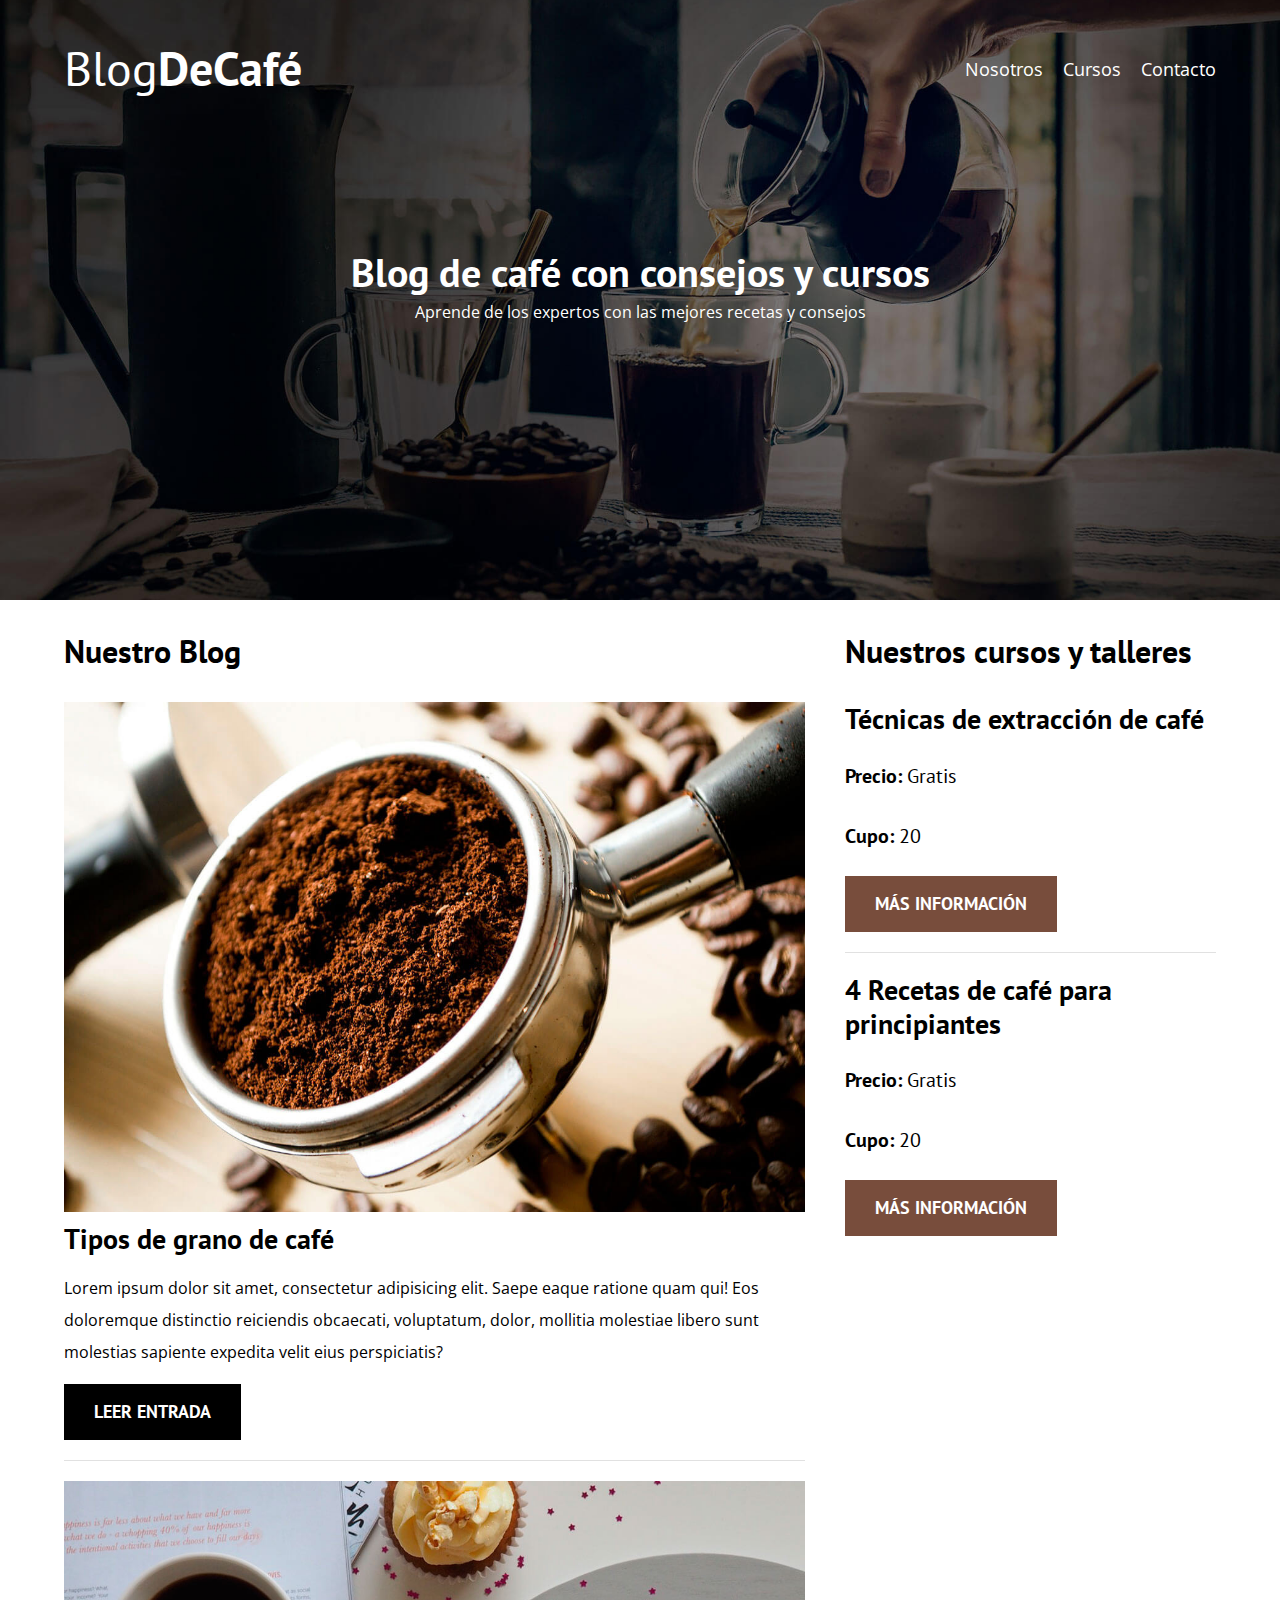
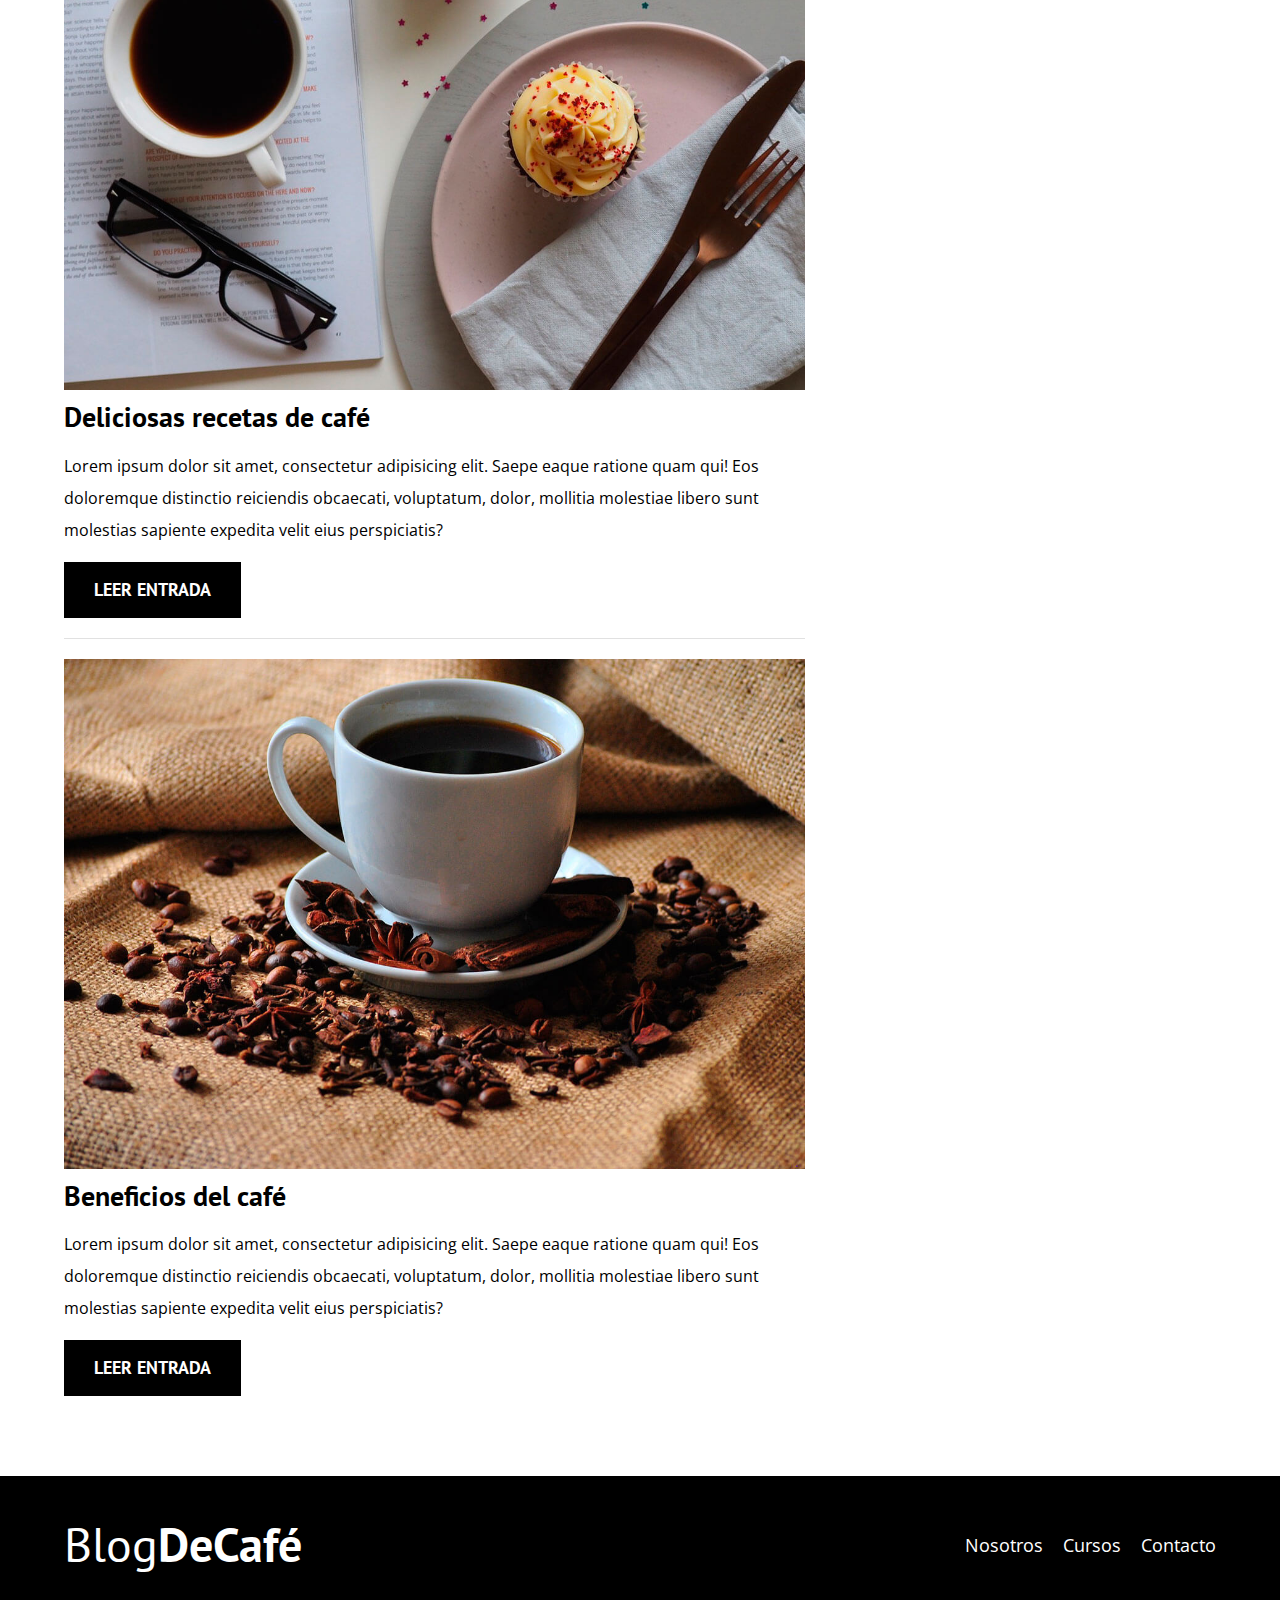
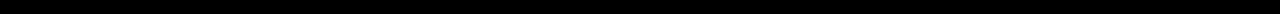
<file: index.html>
<!DOCTYPE html>
<html lang="en">
<head>
    <meta charset="UTF-8">
    <meta name="viewport" content="width=device-width, initial-scale=1.0">
    <link rel="preload" href="css/normalize.css" as="style">
    <link rel="stylesheet" href="css/normalize.css">

    <link rel="preload" href="css/styles.css" as="style">
    <link rel="stylesheet" href="css/styles.css">

    <link rel="preconnect" href="https://fonts.googleapis.com">
    <link rel="preconnect" href="https://fonts.gstatic.com" crossorigin>
    <link href="https://fonts.googleapis.com/css2?family=Open+Sans:ital,wght@0,300..800;1,300..800&display=swap" rel="stylesheet">
    <link rel="preconnect" href="https://fonts.googleapis.com">
    <link rel="preconnect" href="https://fonts.gstatic.com" crossorigin>
    <link href="https://fonts.googleapis.com/css2?family=Open+Sans:ital,wght@0,300..800;1,300..800&family=PT+Sans:wght@400;700&display=swap" rel="stylesheet">

    <link rel="preload" href="img/blog1.jpg" as="image">

    <title>Blog de Café</title>
</head>
<body>
    <header class="header">
        <div class="contenedor">
            <div class="barra barra-superior">
                <a class="logo" href="index.html">
                    <h1 class="logo__nombre no-margin centrar-texto">Blog<span class="logo__bold">DeCafé</span></h1>
                </a>

                <nav class="navegacion">
                    <a href="nosotros.html" class="navegacion__enlace">Nosotros</a>
                    <a href="cursos.html" class="navegacion__enlace">Cursos</a>
                    <a href="contacto.html" class="navegacion__enlace">Contacto</a>
                </nav>
            </div>
        </div>

        <div class="header__texto">
            <h2 class="no-margin">Blog de café con consejos y cursos</h2>
            <p class="no-margin">Aprende de los expertos con las mejores recetas y consejos</p>
        </div>
    </header>
    <div class="contenedor contenido--principal">
        <main class="blog">
            <h3>Nuestro Blog</h3>
            <article class="entrada">
                <div class="entrada__imagen">
                    <img loading="lazy" src="img/blog1.jpg" alt="imagen blog1">
                </div>

                <div class="entrada__contenido">
                    <h4 class="no-margin"> Tipos de grano de café</h4>
                    <p>Lorem ipsum dolor sit amet, consectetur adipisicing elit. Saepe eaque ratione quam qui! Eos doloremque distinctio reiciendis obcaecati, voluptatum, dolor, mollitia molestiae libero sunt molestias sapiente expedita velit eius perspiciatis?</p>
                    <a href="entrada.html" class="boton boton--primario">Leer entrada</a>
                </div>
            </article>
            <article class="entrada">
                <div class="entrada__imagen">
                    <img loading="lazy" src="img/blog2.jpg" alt="imagen blog1">
                </div>

                <div class="entrada__contenido">
                    <h4 class="no-margin"> Deliciosas recetas de café</h4>
                    <p>Lorem ipsum dolor sit amet, consectetur adipisicing elit. Saepe eaque ratione quam qui! Eos doloremque distinctio reiciendis obcaecati, voluptatum, dolor, mollitia molestiae libero sunt molestias sapiente expedita velit eius perspiciatis?</p>
                    <a href="entrada.html" class="boton boton--primario">Leer entrada</a>
                </div>
            </article>
            <article class="entrada">
                <div class="entrada__imagen">
                    <img loading="lazy" src="img/blog3.jpg" alt="imagen blog1">
                </div>

                <div class="entrada__contenido">
                    <h4 class="no-margin"> Beneficios del café</h4>
                    <p>Lorem ipsum dolor sit amet, consectetur adipisicing elit. Saepe eaque ratione quam qui! Eos doloremque distinctio reiciendis obcaecati, voluptatum, dolor, mollitia molestiae libero sunt molestias sapiente expedita velit eius perspiciatis?</p>
                    <a href="entrada.html" class="boton boton--primario">Leer entrada</a>
                </div>
            </article>
        </main>

        <aside class="sidebar">
            <h3>Nuestros cursos y talleres</h3>

            <ul class="cursos no-padding">
                <li class="widget-curso">
                    <h4 class="no-margin">Técnicas de extracción de café</h4>
                    <p class="widget-curso__label">Precio: <span class="widget-curso__info">Gratis</span></p>
                    <p class="widget-curso__label">Cupo: <span class="widget-curso__info">20</span></p>
                    <a href="entrada.html" class="boton boton--secundario">Más información</a>
                </li>
                <li class="widget-curso">
                    <h4 class="no-margin">4 Recetas de café para principiantes</h4>
                    <p class="widget-curso__label">Precio: <span class="widget-curso__info">Gratis</span></p>
                    <p class="widget-curso__label">Cupo: <span class="widget-curso__info">20</span></p>
                    <a href="entrada.html" class="boton boton--secundario">Más información</a>
                </li>
            </ul>
        </aside>

    </div>

    <footer class="footer">
        <div class="contenedor">
            <div class="barra">
                <a class="logo" href="index.html">
                    <h1 class="logo__nombre no-margin centrar-texto">Blog<span class="logo__bold">DeCafé</span></h1>
                </a>

                <nav class="navegacion">
                    <a href="nosotros.html" class="navegacion__enlace">Nosotros</a>
                    <a href="cursos.html" class="navegacion__enlace">Cursos</a>
                    <a href="contacto.html" class="navegacion__enlace">Contacto</a>
                </nav>
            </div>
        </div>
    </footer>
</body>
</html>
</file>
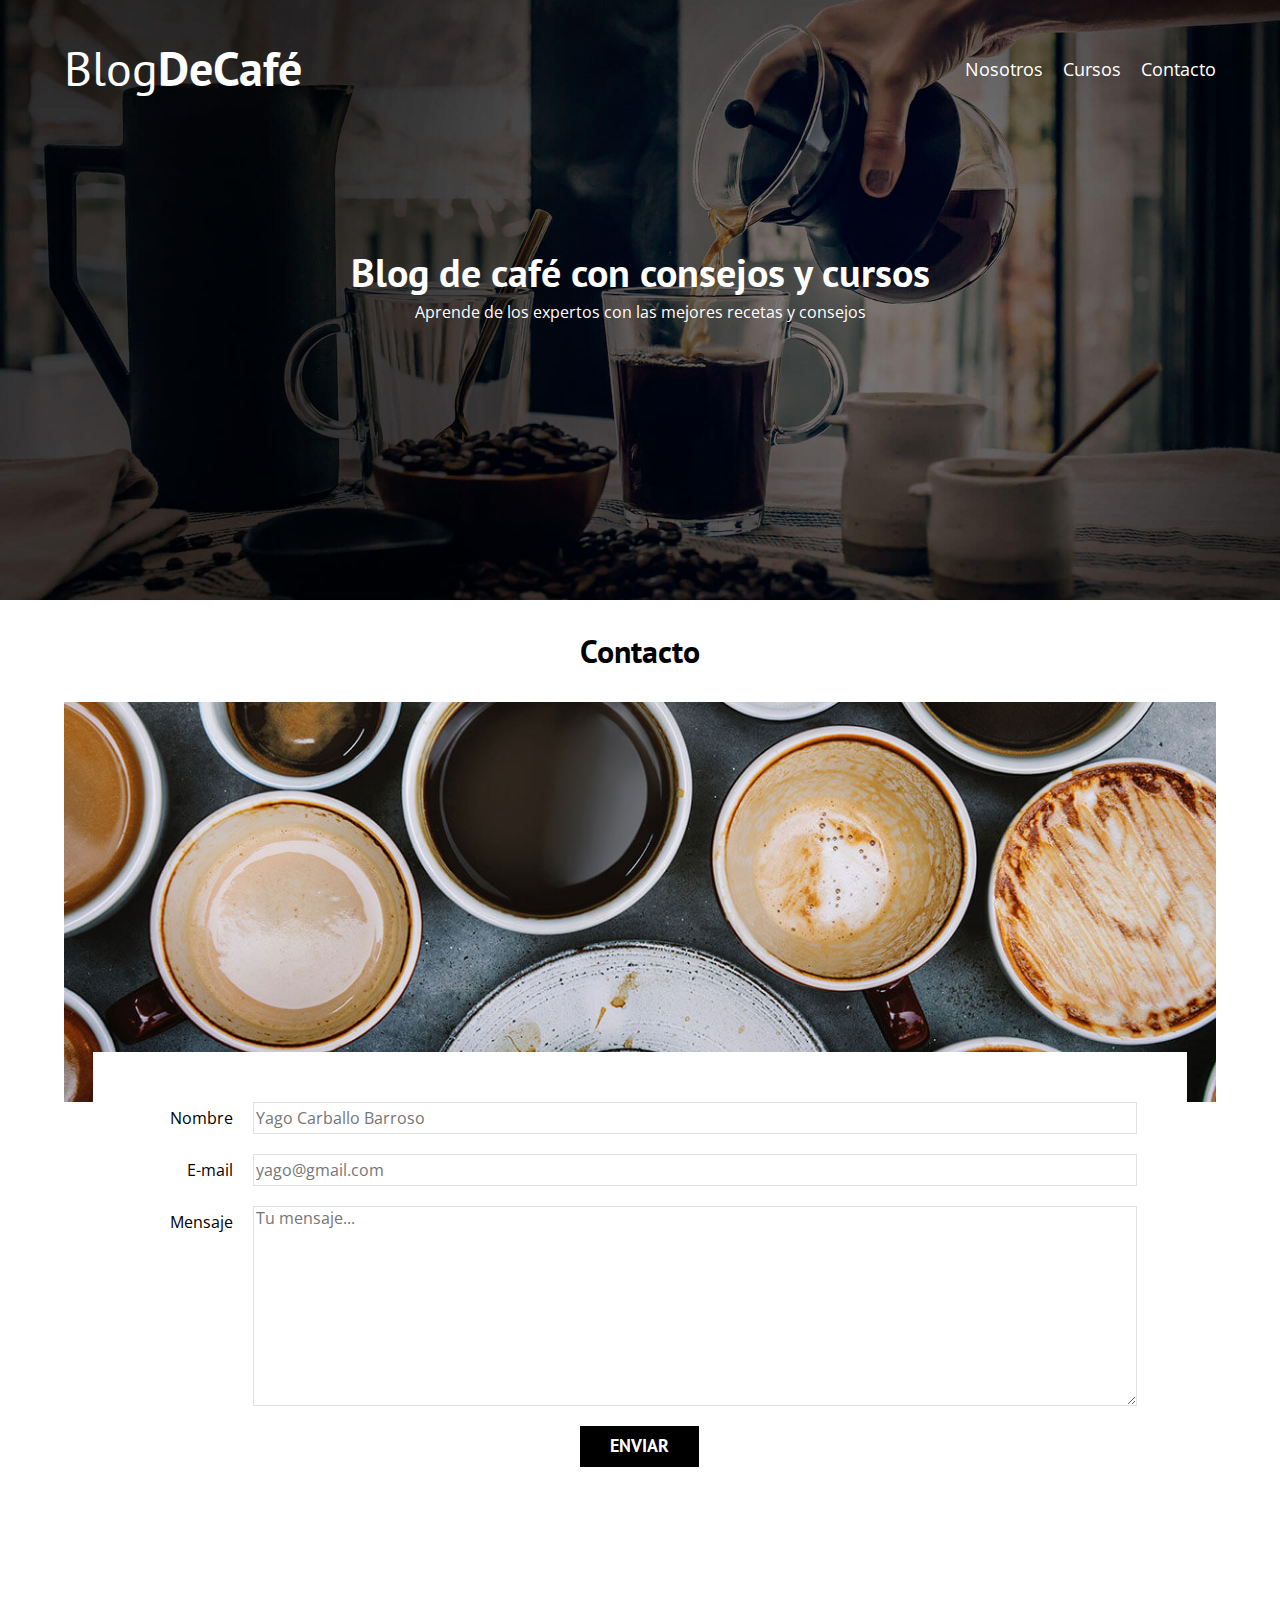
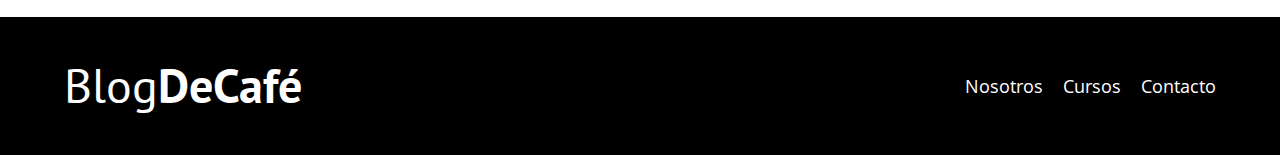
<file: contacto.html>
<!DOCTYPE html>
<html lang="en">
<head>
    <meta charset="UTF-8">
    <meta name="viewport" content="width=device-width, initial-scale=1.0">
    <link rel="stylesheet" href="css/normalize.css">
    <link rel="preconnect" href="https://fonts.googleapis.com">
    <link rel="preconnect" href="https://fonts.gstatic.com" crossorigin>
    <link href="https://fonts.googleapis.com/css2?family=Open+Sans:ital,wght@0,300..800;1,300..800&display=swap" rel="stylesheet">
    <link rel="preconnect" href="https://fonts.googleapis.com">
    <link rel="preconnect" href="https://fonts.gstatic.com" crossorigin>
    <link href="https://fonts.googleapis.com/css2?family=Open+Sans:ital,wght@0,300..800;1,300..800&family=PT+Sans:wght@400;700&display=swap" rel="stylesheet">
    <link rel="stylesheet" href="css/styles.css">
    <title>Blog de Café</title>
</head>
<body>
    <header class="header">
        <div class="contenedor">
            <div class="barra barra-superior">
                <a class="logo" href="index.html">
                    <h1 class="logo__nombre no-margin centrar-texto">Blog<span class="logo__bold">DeCafé</span></h1>
                </a>

                <nav class="navegacion">
                    <a href="nosotros.html" class="navegacion__enlace">Nosotros</a>
                    <a href="cursos.html" class="navegacion__enlace">Cursos</a>
                    <a href="contacto.html" class="navegacion__enlace">Contacto</a>
                </nav>
            </div>
        </div>

        <div class="header__texto">
            <h2 class="no-margin">Blog de café con consejos y cursos</h2>
            <p class="no-margin">Aprende de los expertos con las mejores recetas y consejos</p>
        </div>
    </header>
    <main class="contenedor">
        <h3 class="centrar-texto">Contacto</h3>

        <div  class="contacto-bg"></div>

        <form class="formulario">
            <div class="campo">
                <label class="campo__label" for="nombre">Nombre</label>
                <input class="campo__field" id="nombre" type="text" placeholder="Yago Carballo Barroso">
            </div>
            <div class="campo">
                <label class="campo__label" for="email">E-mail</label>
                <input class="campo__field" id="email" type="email" placeholder="yago@gmail.com">
            </div>
            <div class="campo">
                <label class="campo__label" for="mensaje">Mensaje</label>
                <textarea class="campo__field campo__field--textarea" id="mensaje" placeholder="Tu mensaje..."></textarea>
            </div>
            <div class="campo">
                <input type="submit" value="Enviar" class="boton boton--primario alineado">
            </div>
        </form>

        
    </main>

    <footer class="footer">
        <div class="contenedor">
            <div class="barra">
                <a class="logo" href="index.html">
                    <h1 class="logo__nombre no-margin centrar-texto">Blog<span class="logo__bold">DeCafé</span></h1>
                </a>

                <nav class="navegacion">
                    <a href="nosotros.html" class="navegacion__enlace">Nosotros</a>
                    <a href="cursos.html" class="navegacion__enlace">Cursos</a>
                    <a href="contacto.html" class="navegacion__enlace">Contacto</a>
                </nav>
            </div>
        </div>
    </footer>
</body>
</html>
</file>
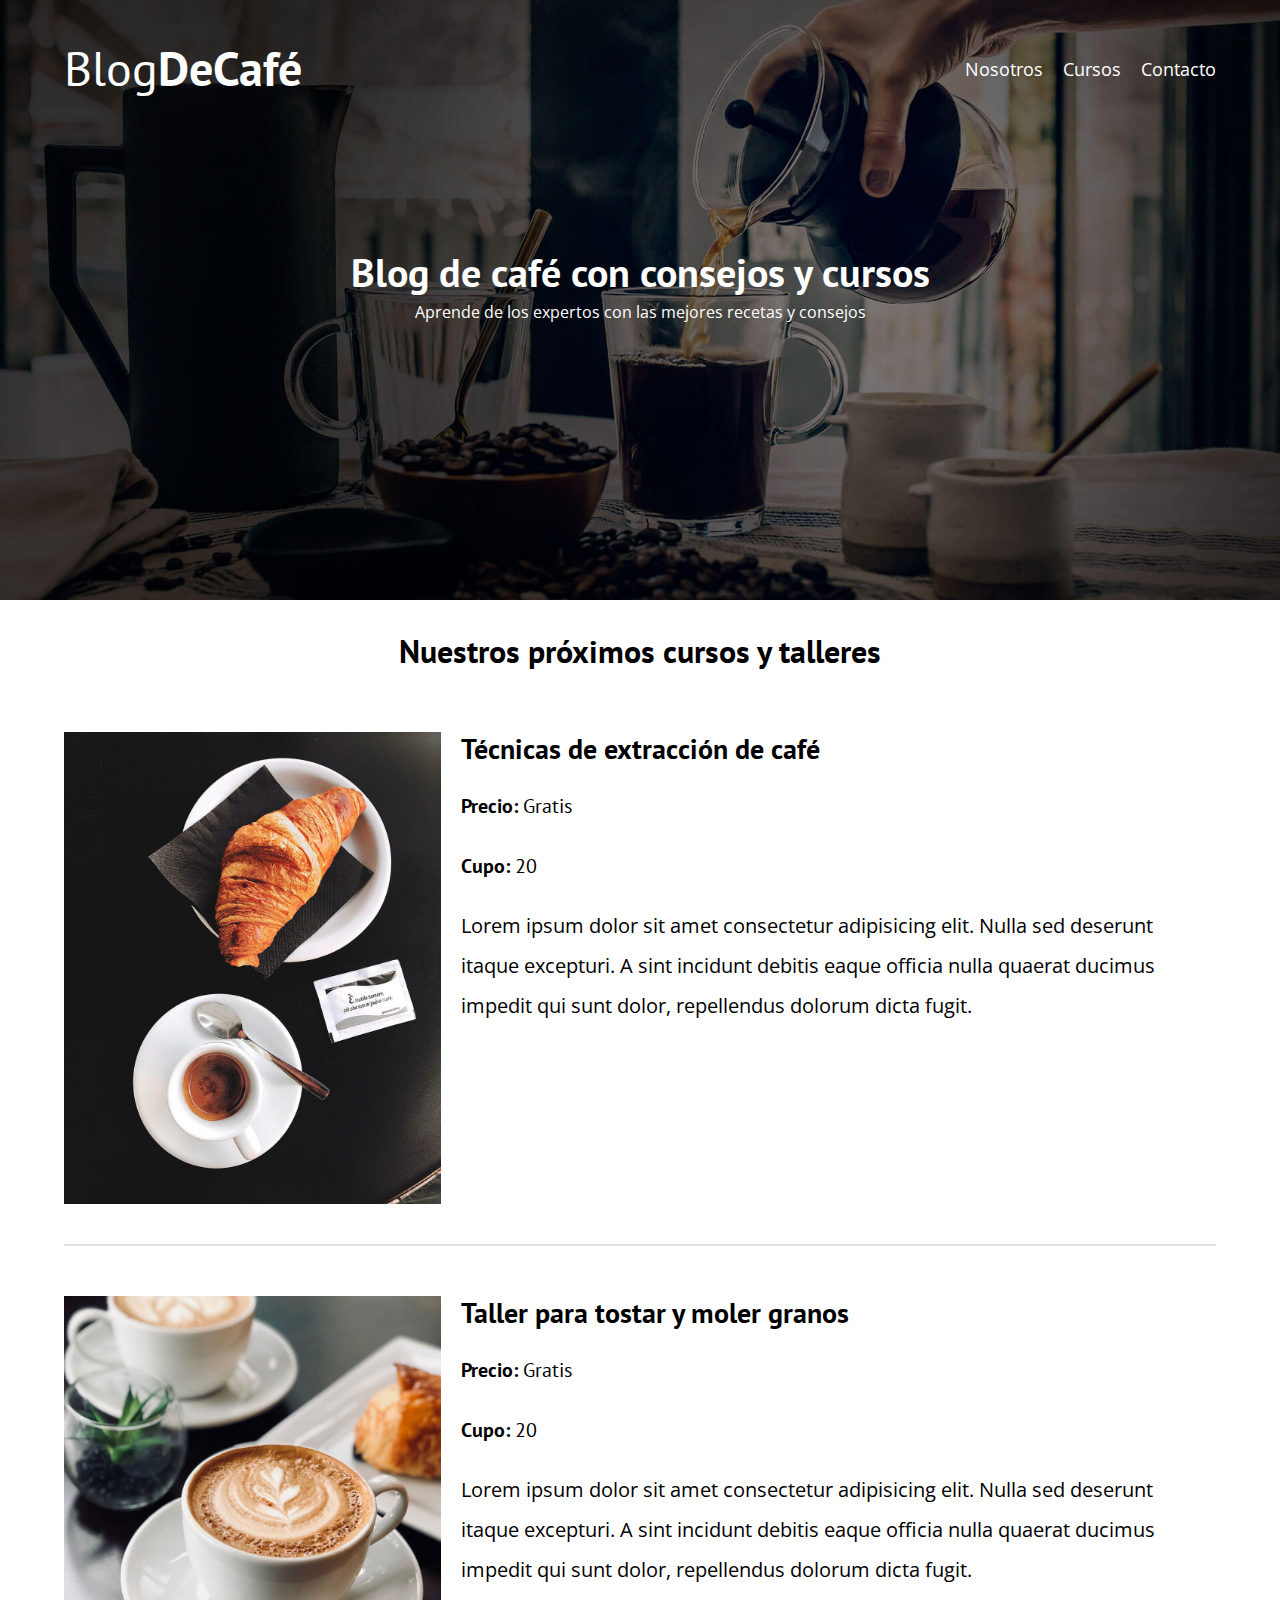
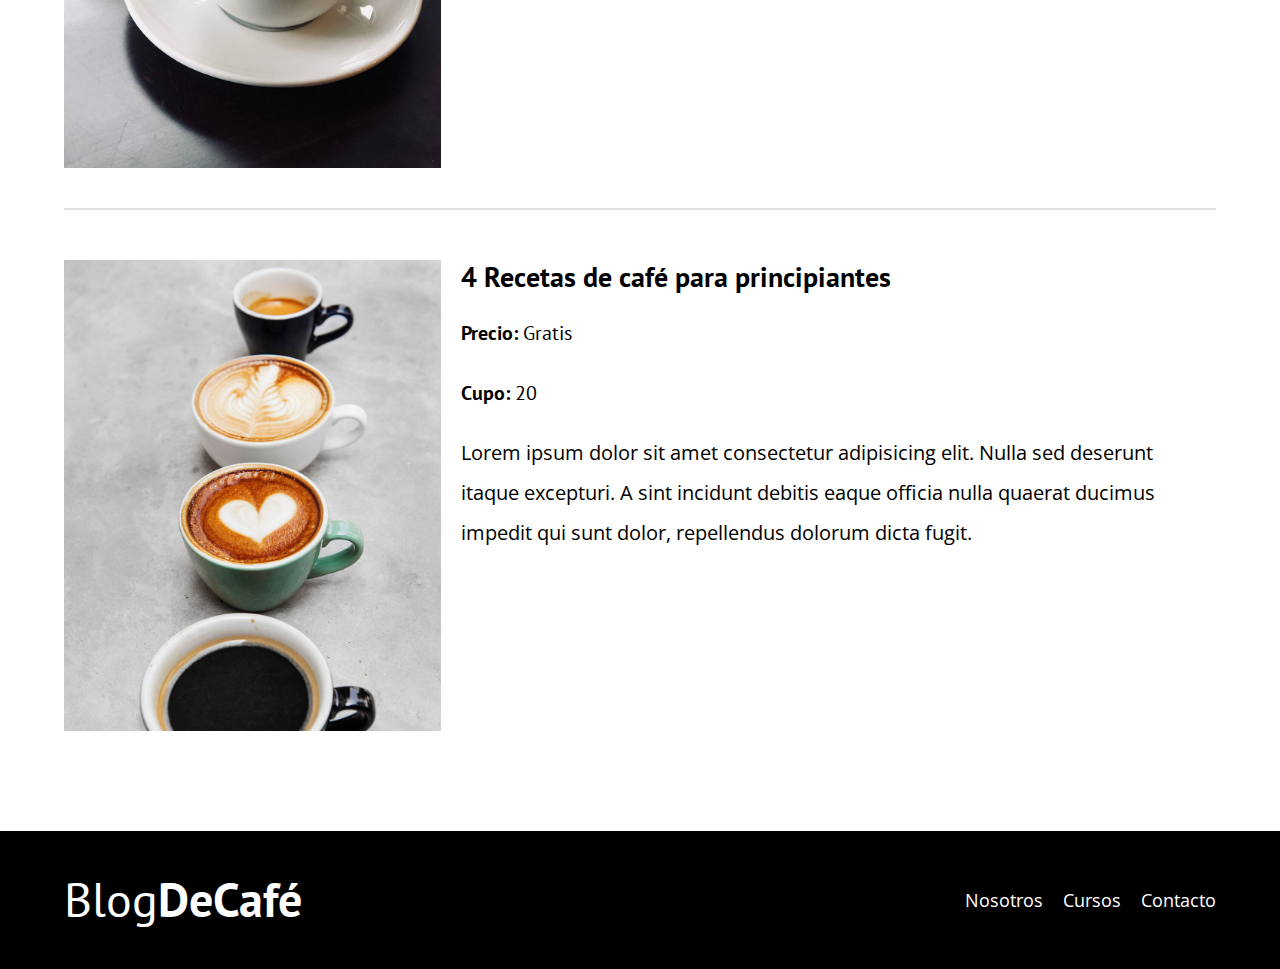
<file: cursos.html>
<!DOCTYPE html>
<html lang="en">
<head>
    <meta charset="UTF-8">
    <meta name="viewport" content="width=device-width, initial-scale=1.0">
    <link rel="stylesheet" href="css/normalize.css">
    <link rel="preconnect" href="https://fonts.googleapis.com">
    <link rel="preconnect" href="https://fonts.gstatic.com" crossorigin>
    <link href="https://fonts.googleapis.com/css2?family=Open+Sans:ital,wght@0,300..800;1,300..800&display=swap" rel="stylesheet">
    <link rel="preconnect" href="https://fonts.googleapis.com">
    <link rel="preconnect" href="https://fonts.gstatic.com" crossorigin>
    <link href="https://fonts.googleapis.com/css2?family=Open+Sans:ital,wght@0,300..800;1,300..800&family=PT+Sans:wght@400;700&display=swap" rel="stylesheet">
    <link rel="stylesheet" href="css/styles.css">
    <title>Blog de Café</title>
</head>
<body>
    <header class="header">
        <div class="contenedor">
            <div class="barra barra-superior">
                <a class="logo" href="index.html">
                    <h1 class="logo__nombre no-margin centrar-texto">Blog<span class="logo__bold">DeCafé</span></h1>
                </a>

                <nav class="navegacion">
                    <a href="nosotros.html" class="navegacion__enlace">Nosotros</a>
                    <a href="cursos.html" class="navegacion__enlace">Cursos</a>
                    <a href="contacto.html" class="navegacion__enlace">Contacto</a>
                </nav>
            </div>
        </div>

        <div class="header__texto">
            <h2 class="no-margin">Blog de café con consejos y cursos</h2>
            <p class="no-margin">Aprende de los expertos con las mejores recetas y consejos</p>
        </div>
    </header>
    <div class="contenedor">
        
        <h3 class="centrar-texto">Nuestros próximos cursos y talleres</h3>

        <div class="curso">
            <div class="curso__imagen">
                <img src="img/curso1.jpg" alt="imagen curso">
            </div>

            <div class="curso__info">
                <h4 class="no-margin">Técnicas de extracción de café</h4>

                <p class="curso__label">Precio: <span class="widget-curso__info">Gratis</span></p>
                <p class="curso__label">Cupo: <span class="widget-curso__info">20</span></p>

                <p class="curso_descripcion">Lorem ipsum dolor sit amet consectetur adipisicing elit. Nulla sed deserunt itaque excepturi. A sint incidunt debitis eaque officia nulla quaerat ducimus impedit qui sunt dolor, repellendus dolorum dicta fugit.</p>
            </div><!--.curso__info-->
        </div> <!--.curso-->

        <div class="curso">
            <div class="curso__imagen">
                <img src="img/curso2.jpg" alt="imagen curso">
            </div>

            <div class="curso__info">
                <h4 class="no-margin">Taller para tostar y moler granos</h4>

                <p class="curso__label">Precio: <span class="widget-curso__info">Gratis</span></p>
                <p class="curso__label">Cupo: <span class="widget-curso__info">20</span></p>

                <p class="curso_descripcion">Lorem ipsum dolor sit amet consectetur adipisicing elit. Nulla sed deserunt itaque excepturi. A sint incidunt debitis eaque officia nulla quaerat ducimus impedit qui sunt dolor, repellendus dolorum dicta fugit.</p>
            </div><!--.curso__info-->
        </div> <!--.curso-->

        <div class="curso">
            <div class="curso__imagen">
                <img src="img/curso3.jpg" alt="imagen curso">
            </div>

            <div class="curso__info">
                <h4 class="no-margin">4 Recetas de café para principiantes</h4>

                <p class="curso__label">Precio: <span class="widget-curso__info">Gratis</span></p>
                <p class="curso__label">Cupo: <span class="widget-curso__info">20</span></p>

                <p class="curso_descripcion">Lorem ipsum dolor sit amet consectetur adipisicing elit. Nulla sed deserunt itaque excepturi. A sint incidunt debitis eaque officia nulla quaerat ducimus impedit qui sunt dolor, repellendus dolorum dicta fugit.</p>
            </div><!--.curso__info-->
        </div> <!--.curso-->

    </div>

    <footer class="footer">
        <div class="contenedor">
            <div class="barra">
                <a class="logo" href="index.html">
                    <h1 class="logo__nombre no-margin centrar-texto">Blog<span class="logo__bold">DeCafé</span></h1>
                </a>

                <nav class="navegacion">
                    <a href="nosotros.html" class="navegacion__enlace">Nosotros</a>
                    <a href="cursos.html" class="navegacion__enlace">Cursos</a>
                    <a href="contacto.html" class="navegacion__enlace">Contacto</a>
                </nav>
            </div>
        </div>
    </footer>
</body>
</html>
</file>
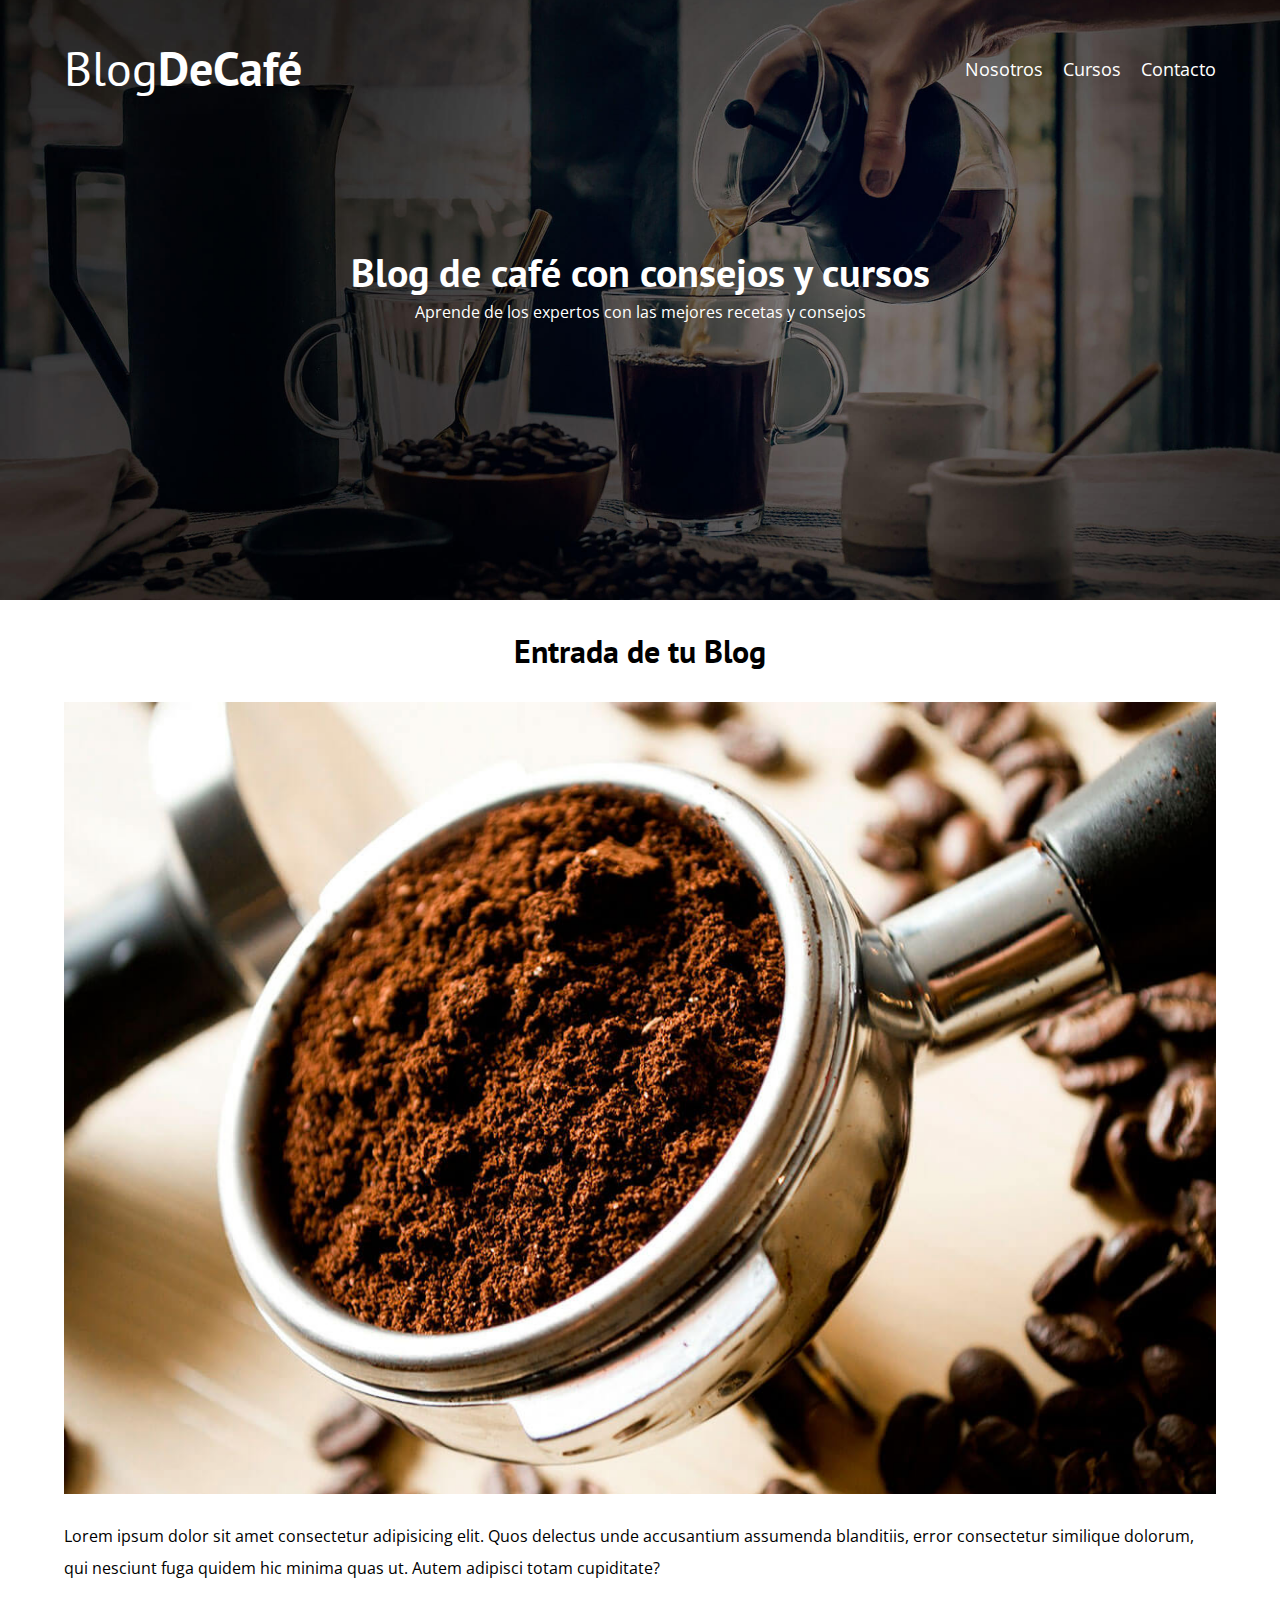
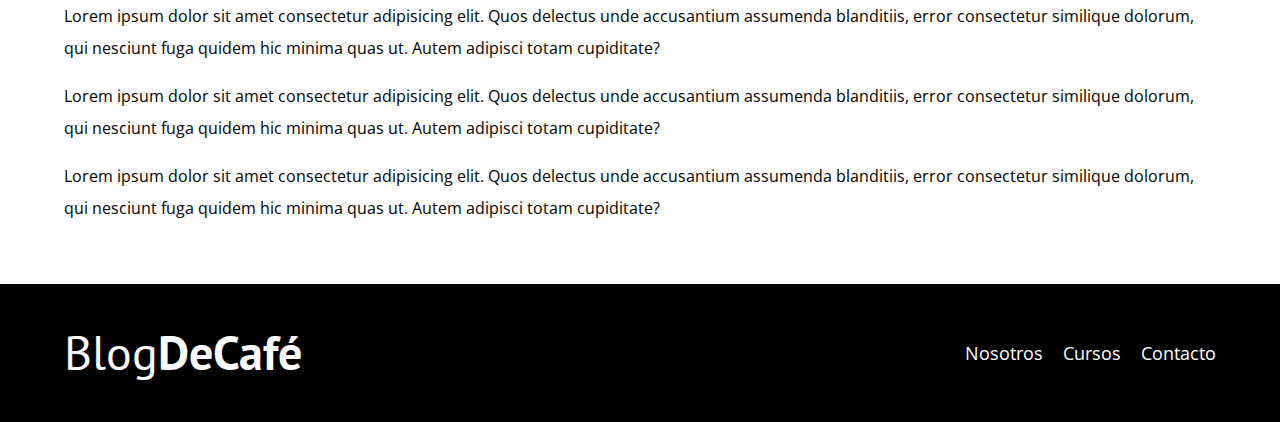
<file: entrada.html>
<!DOCTYPE html>
<html lang="en">
<head>
    <meta charset="UTF-8">
    <meta name="viewport" content="width=device-width, initial-scale=1.0">
    <link rel="stylesheet" href="css/normalize.css">
    <link rel="preconnect" href="https://fonts.googleapis.com">
    <link rel="preconnect" href="https://fonts.gstatic.com" crossorigin>
    <link href="https://fonts.googleapis.com/css2?family=Open+Sans:ital,wght@0,300..800;1,300..800&display=swap" rel="stylesheet">
    <link rel="preconnect" href="https://fonts.googleapis.com">
    <link rel="preconnect" href="https://fonts.gstatic.com" crossorigin>
    <link href="https://fonts.googleapis.com/css2?family=Open+Sans:ital,wght@0,300..800;1,300..800&family=PT+Sans:wght@400;700&display=swap" rel="stylesheet">
    <link rel="stylesheet" href="css/styles.css">
    <title>Blog de Café</title>
</head>
<body>
    <header class="header">
        <div class="contenedor">
            <div class="barra barra-superior">
                <a class="logo" href="index.html">
                    <h1 class="logo__nombre no-margin centrar-texto">Blog<span class="logo__bold">DeCafé</span></h1>
                </a>

                <nav class="navegacion">
                    <a href="nosotros.html" class="navegacion__enlace">Nosotros</a>
                    <a href="cursos.html" class="navegacion__enlace">Cursos</a>
                    <a href="contacto.html" class="navegacion__enlace">Contacto</a>
                </nav>
            </div>
        </div>

        <div class="header__texto">
            <h2 class="no-margin">Blog de café con consejos y cursos</h2>
            <p class="no-margin">Aprende de los expertos con las mejores recetas y consejos</p>
        </div>
    </header>
    <main class="contenedor">

        <h3 class="centrar-texto">Entrada de tu Blog</h3>
        <div class="entrada">
            <div class="entrada__image">
                <img src="img/blog1.jpg" alt="cafe molido">
            </div>
            <p>Lorem ipsum dolor sit amet consectetur adipisicing elit. Quos delectus unde accusantium assumenda blanditiis, error consectetur similique dolorum, qui nesciunt fuga quidem hic minima quas ut. Autem adipisci totam cupiditate?</p>
            <p>Lorem ipsum dolor sit amet consectetur adipisicing elit. Quos delectus unde accusantium assumenda blanditiis, error consectetur similique dolorum, qui nesciunt fuga quidem hic minima quas ut. Autem adipisci totam cupiditate?</p>
            <p>Lorem ipsum dolor sit amet consectetur adipisicing elit. Quos delectus unde accusantium assumenda blanditiis, error consectetur similique dolorum, qui nesciunt fuga quidem hic minima quas ut. Autem adipisci totam cupiditate?</p>
            <p>Lorem ipsum dolor sit amet consectetur adipisicing elit. Quos delectus unde accusantium assumenda blanditiis, error consectetur similique dolorum, qui nesciunt fuga quidem hic minima quas ut. Autem adipisci totam cupiditate?</p>

        </div>

    </main>

    <footer class="footer">
        <div class="contenedor">
            <div class="barra">
                <a class="logo" href="index.html">
                    <h1 class="logo__nombre no-margin centrar-texto">Blog<span class="logo__bold">DeCafé</span></h1>
                </a>

                <nav class="navegacion">
                    <a href="nosotros.html" class="navegacion__enlace">Nosotros</a>
                    <a href="cursos.html" class="navegacion__enlace">Cursos</a>
                    <a href="contacto.html" class="navegacion__enlace">Contacto</a>
                </nav>
            </div>
        </div>
    </footer>
</body>
</html>
</file>
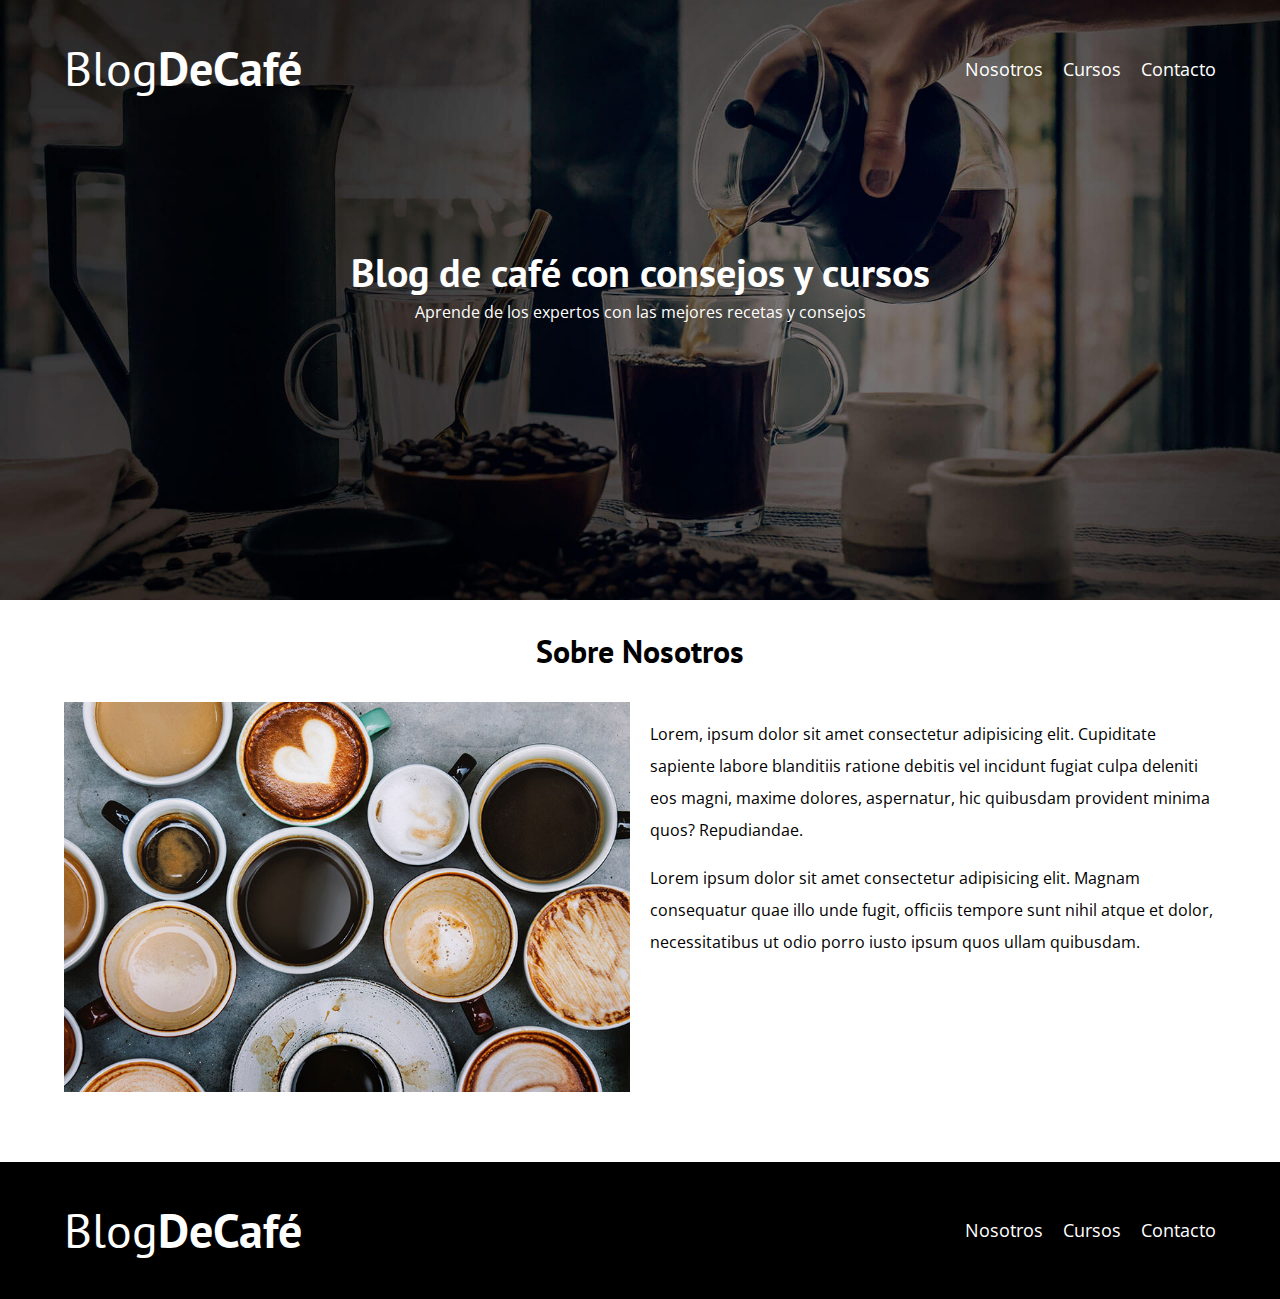
<file: nosotros.html>
<!DOCTYPE html>
<html lang="en">
<head>
    <meta charset="UTF-8">
    <meta name="viewport" content="width=device-width, initial-scale=1.0">
    <link rel="stylesheet" href="css/normalize.css">
    <link rel="preconnect" href="https://fonts.googleapis.com">
    <link rel="preconnect" href="https://fonts.gstatic.com" crossorigin>
    <link href="https://fonts.googleapis.com/css2?family=Open+Sans:ital,wght@0,300..800;1,300..800&display=swap" rel="stylesheet">
    <link rel="preconnect" href="https://fonts.googleapis.com">
    <link rel="preconnect" href="https://fonts.gstatic.com" crossorigin>
    <link href="https://fonts.googleapis.com/css2?family=Open+Sans:ital,wght@0,300..800;1,300..800&family=PT+Sans:wght@400;700&display=swap" rel="stylesheet">
    <link rel="stylesheet" href="css/styles.css">
    <title>Blog de Café</title>
</head>
<body>
    <header class="header">
        <div class="contenedor">
            <div class="barra barra-superior">
                <a class="logo" href="index.html">
                    <h1 class="logo__nombre no-margin centrar-texto">Blog<span class="logo__bold">DeCafé</span></h1>
                </a>

                <nav class="navegacion">
                    <a href="nosotros.html" class="navegacion__enlace">Nosotros</a>
                    <a href="cursos.html" class="navegacion__enlace">Cursos</a>
                    <a href="contacto.html" class="navegacion__enlace">Contacto</a>
                </nav>
            </div>
        </div>

        <div class="header__texto">
            <h2 class="no-margin">Blog de café con consejos y cursos</h2>
            <p class="no-margin">Aprende de los expertos con las mejores recetas y consejos</p>
        </div>
    </header>
    <main class="contenedor">
        <h3 class="centrar-texto">Sobre Nosotros</h3>

        <div class="sobre-nosotros">
            <div class="sobre-nosotros__imagen">
                <img src="img/nosotros.jpg" alt="imagen nosotros">
            </div>

            <div class="sobre-nosotros__texto">
                <p>Lorem, ipsum dolor sit amet consectetur adipisicing elit. Cupiditate sapiente labore blanditiis ratione debitis vel incidunt fugiat culpa deleniti eos magni, maxime dolores, aspernatur, hic quibusdam provident minima quos? Repudiandae.</p>
                <p>Lorem ipsum dolor sit amet consectetur adipisicing elit. Magnam consequatur quae illo unde fugit, officiis tempore sunt nihil atque et dolor, necessitatibus ut odio porro iusto ipsum quos ullam quibusdam.</p>
            </div>
        </div>
    </main>

    <footer class="footer">
        <div class="contenedor">
            <div class="barra">
                <a class="logo" href="index.html">
                    <h1 class="logo__nombre no-margin centrar-texto">Blog<span class="logo__bold">DeCafé</span></h1>
                </a>

                <nav class="navegacion">
                    <a href="nosotros.html" class="navegacion__enlace">Nosotros</a>
                    <a href="cursos.html" class="navegacion__enlace">Cursos</a>
                    <a href="contacto.html" class="navegacion__enlace">Contacto</a>
                </nav>
            </div>
        </div>
    </footer>
</body>
</html>
</file>
<file: css/styles.css>
:root {
    --heading: 'PT Sans', sans-serif;
    --parrafos: 'Open Sans', sans-serif;

    --primario: #784d3c;
    --gris: #e1e1e1;
    --blanco: #fff;
    --negro: #000;
}
html {
    box-sizing: border-box;
    font-size: 62.5%; /*Para que 1rem = 10px*/
}
*, *:before, *:after {
    box-sizing: inherit;
}
body {
    font-family: var(--parrafos);
    font-size: 1.6rem;
    line-height: 2;
}

/* Globales */
.contenedor {
    width: min(90%, 120rem);
    margin: 0 auto;
}
a {
    text-decoration: none;
}
h1, h2, h3, h4  {
    font-family: var(--heading);
    line-height: 1.2;
}
h1 {
    font-size: 4.8rem;
}
h2 {
    font-size: 4rem;
}
h3 {
    font-size: 3.2rem;
}
h4 {
    font-size: 2.8rem;
}
img {
    max-width: 100%;
}

/* Utilidades*/
.no-margin {
    margin: 0;
}
.no-padding {
    padding: 0;
}
.centrar-texto {
    text-align: center;
}
.alineado {
    margin: 0 auto;
}

/* Header */
.header {
    background-image: url(../img/banner.jpg);
    height: 60rem;
    background-size: cover;
    background-position: center center;
}
.header__texto {
    text-align: center;
    color: var(--blanco);
    margin-top: 10rem;
}
@media (min-width: 768px) {
    .header__texto {
        margin-top: 15rem;

    }
}
.navegacion {
    padding-top: 4rem;
}
.barra-superior {
    padding-top: 4rem;
}
@media (min-width: 768px) {
    .barra {
        display: flex;
        justify-content: space-between;
        align-items: center;
    }
    .navegacion {
        padding-top: 0;
    }
}
.logo {
    color: var(--blanco);
}
.logo__nombre {
    font-weight: normal;
}
.logo__bold {
    font-weight: bold;
}

@media (min-width: 768px) {
    .navegacion {
        display: flex;
        gap: 2rem;
    }
}
.navegacion__enlace {
    display: block;
    text-align: center;
    font-size: 1.8rem;
    color: var(--blanco);
}

@media (min-width: 768px) {
    .contenido--principal {
        display: grid;
        grid-template-columns: 2fr 1fr;
        column-gap: 4rem;
    }
}

.entrada {
    border-bottom: 1px solid var(--gris);
    margin-bottom: 2rem;
}
.entrada:last-of-type {
    border: none;
    margin-bottom: 0;
}
.boton {
    display: block;
    font-family: var(--heading);
    color: var(--blanco);
    text-align: center;
    padding: 1rem 3rem;
    font-size: 1.8rem;
    text-transform: uppercase;
    font-weight: 700;
    margin-bottom: 2rem;
    border: none;
}
@media (min-width: 768px) {
    .boton {
        display: inline-block ;
    }
    
}
.boton--primario {
    background-color: var(--negro);
}
.boton--secundario {
    background-color: var(--primario);
}
.boton:hover {
    cursor: pointer;
}
.cursos {
    list-style: none;
}
.widget-curso{
    border-bottom: 1px solid var(--gris);
    margin-bottom: 2rem;
}
.widget-curso:last-of-type {
    border: none;
    margin-bottom: 0;
}
.widget-curso__label, .curso__label {
    font-family: var(--heading);
    font-weight: bold;
}
.widget-curso__info, .curso__info {
    font-weight: 400;
}
.widget-curso__label, .widget-curso__info, .curso__info, .curso__label {
    font-size: 2rem;
}

/* Footer */
.footer {
    background-color: var(--negro);
    padding: 4rem 0;
    margin-top: 6rem;
}

/* Sobre Nosotros */
@media (min-width: 768px) {
    .sobre-nosotros {
        display: grid;
        grid-template-columns: repeat(2, 1fr);
        column-gap: 2rem;
    }
}

/* Cursos */
.curso {
    padding: 3rem 0;
    border-bottom: 2px solid var(--gris);
    margin-bottom: 2rem;
}
@media (min-width: 768px) {
    .curso {
        display: grid;
        grid-template-columns: 1fr 2fr;
        column-gap: 2rem;
    }
}
.curso:last-of-type {
    border: none;
}

/* Contacto */
.contacto-bg {
    background-image: url(../img/contacto.jpg);
    height: 40rem;
    background-size: cover;
    background-repeat: no-repeat;
}

.formulario {
    background-color: var(--blanco);
    margin: -5rem auto 0 auto;
    width: 95%;
    padding: 5rem;
}
.campo {
    display: flex;
    margin-bottom: 2rem;
    gap: 2rem;
}
.campo__label {
    flex: 0 0 9rem;
    text-align: right;
}
.campo__field {
    flex: 1;
    border: 1px solid var(--gris);
}
.campo__field--textarea {
    height: 20rem;
}
</file>
